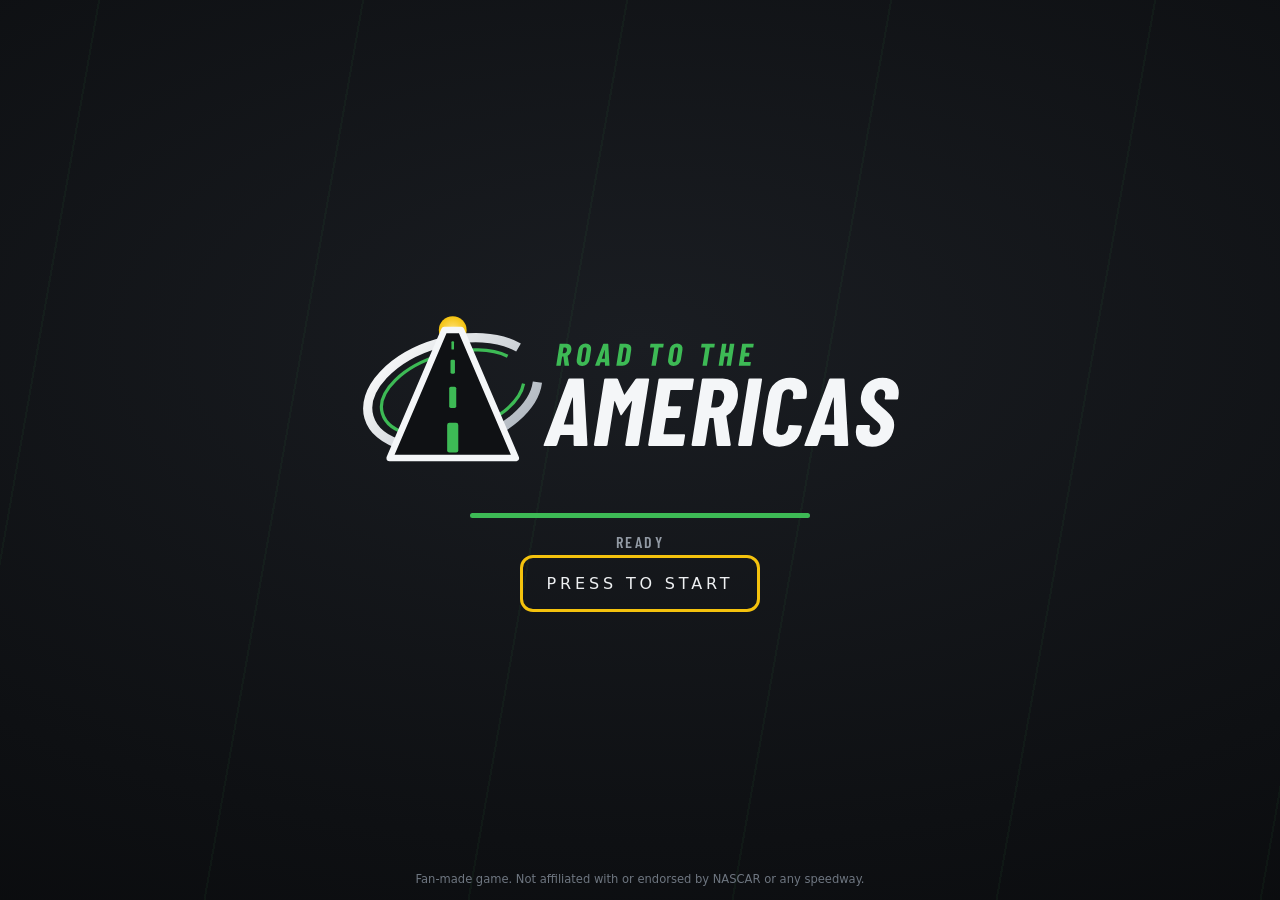
<file: index.html>
<!doctype html>
<html lang="en">
<head>
<meta charset="utf-8">
<meta name="viewport" content="width=device-width, initial-scale=1, viewport-fit=cover, user-scalable=no">
<title>Road to the Americas | Free racing in your browser</title>
<meta name="description" content="Build your own stock car, race your way up the series and earn sponsors. Free in your browser, on phone, tablet and PC.">
<meta name="theme-color" content="#0e1013">
<meta name="mobile-web-app-capable" content="yes">
<meta name="apple-mobile-web-app-capable" content="yes">
<meta name="apple-mobile-web-app-status-bar-style" content="black-translucent">
<link rel="icon" href="favicon.ico" sizes="any">
<link rel="icon" href="icon.svg" type="image/svg+xml">
<link rel="apple-touch-icon" href="apple-touch-icon.png">
<link rel="manifest" href="manifest.webmanifest">
<meta property="og:type" content="website">
<meta property="og:title" content="Road to the Americas">
<meta property="og:description" content="Build your own stock car, race your way up the series and earn sponsors. Free in your browser.">
<meta property="og:image" content="og.png">
<meta name="twitter:card" content="summary_large_image">
<style>
/* Critical CSS: paints the boot screen before any script or stylesheet arrives (no white flash, no engine splash). */
@font-face{font-family:"Barlow Condensed";font-weight:500;src:url(fonts/BarlowCondensed-Medium.ttf) format("truetype");font-display:swap}
@font-face{font-family:"Barlow Condensed";font-weight:600;src:url(fonts/BarlowCondensed-SemiBold.ttf) format("truetype");font-display:swap}
@font-face{font-family:"Barlow Condensed";font-weight:700;src:url(fonts/BarlowCondensed-Bold.ttf) format("truetype");font-display:swap}
:root{--bg:#0e1013;--text:#eef0f2;--muted:#929aa4;--green:#3dba55;--gold:#f4c20d;--display:"Barlow Condensed","Arial Narrow","Helvetica Neue",Arial,sans-serif;--body:system-ui,-apple-system,"Segoe UI",Roboto,"Helvetica Neue",Arial,sans-serif}
*{box-sizing:border-box}
html,body{margin:0;height:100%;background:var(--bg);color:var(--text);font-family:var(--body);overflow:hidden;overscroll-behavior:none;-webkit-tap-highlight-color:transparent;-webkit-text-size-adjust:100%}
#game-root{position:fixed;inset:0;z-index:0;background:var(--bg)}
#game-root canvas{display:block;width:100%;height:100%;touch-action:none}
#ui-root{position:fixed;inset:0;z-index:10}
#boot{position:absolute;inset:0;z-index:60;display:flex;flex-direction:column;align-items:center;justify-content:center;gap:0;background:radial-gradient(120% 90% at 50% 38%,#1a1d22 0%,#0e1013 62%,#08090b 100%);transition:opacity .55s ease,visibility .55s;overflow:hidden}
#boot[hidden]{display:none}
#boot.out{opacity:0;visibility:hidden}
.boot-lines{position:absolute;inset:-20%;background:repeating-linear-gradient(100deg,transparent 0 120px,rgba(61,186,85,.05) 120px 122px,transparent 122px 260px);animation:lines 6s linear infinite;pointer-events:none}
@keyframes lines{to{transform:translateX(-260px)}}
.boot-center{position:relative;display:flex;flex-direction:column;align-items:center;width:min(86vw,560px)}
.boot-logo{width:100%;height:auto;overflow:visible;display:block}
.boot-logo .m-sun{transform-box:fill-box;transform-origin:50% 100%;animation:sunrise .9s .1s cubic-bezier(.2,.8,.2,1) both}
.boot-logo .m-ring{transform-box:fill-box;transform-origin:50% 50%;animation:ringin .9s .2s cubic-bezier(.2,.8,.2,1) both}
.boot-logo .m-road{transform-box:fill-box;transform-origin:50% 100%;animation:roadgrow .75s .35s cubic-bezier(.2,.8,.2,1) both}
.boot-logo .m-dash rect{animation:dashin .25s both}
.boot-logo .m-dash rect:nth-child(1){animation-delay:.95s}.boot-logo .m-dash rect:nth-child(2){animation-delay:.85s}.boot-logo .m-dash rect:nth-child(3){animation-delay:.75s}.boot-logo .m-dash rect:nth-child(4){animation-delay:.65s}
.boot-logo .wm1{animation:slidein .6s .85s cubic-bezier(.2,.8,.2,1) both}
.boot-logo .wm2{animation:slidein .7s .95s cubic-bezier(.2,.8,.2,1) both}
@keyframes sunrise{from{transform:translateY(40px) scale(.3);opacity:0}to{transform:none;opacity:1}}
@keyframes ringin{from{transform:scale(.55);opacity:0}to{transform:none;opacity:1}}
@keyframes roadgrow{from{transform:scaleY(.02);opacity:0}to{transform:none;opacity:1}}
@keyframes dashin{from{opacity:0}to{opacity:1}}
@keyframes slidein{from{transform:translateX(-34px);opacity:0}to{transform:none;opacity:1}}
.boot-bar{position:relative;width:min(70%,340px);height:5px;margin-top:34px;background:#23272d;border-radius:3px;overflow:hidden;animation:fadein .5s 1s both}
.boot-bar i{position:absolute;inset:0;background:var(--green);transform-origin:0 50%;transform:scaleX(0);transition:transform .35s ease}
.boot-label{margin-top:14px;min-height:1.4em;font:600 1rem var(--display);letter-spacing:.16em;text-transform:uppercase;color:var(--muted);animation:fadein .5s 1s both}
.boot-start{margin-top:6px;background:none;border:0;color:var(--text);font:700 clamp(1.5rem,4vw,2rem) var(--display);font-style:italic;letter-spacing:.24em;text-transform:uppercase;padding:14px 22px;cursor:pointer;animation:blink 1.6s ease-in-out infinite}
.boot-start[hidden]{display:none}
.boot.ready .boot-bar,.boot.ready .boot-label{display:none}
.boot.go .boot-logo{animation:bgo .9s ease-in both}.boot.go .boot-start{animation:none;opacity:0}
@keyframes bgo{to{transform:scale(1.08);filter:brightness(1.6)}}
@keyframes blink{0%,100%{opacity:1}50%{opacity:.35}}
@keyframes fadein{from{opacity:0}to{opacity:1}}
.boot-foot{position:absolute;left:0;right:0;bottom:max(14px,env(safe-area-inset-bottom));text-align:center;font-size:.72rem;color:#6e7680;padding:0 16px}
noscript{position:fixed;inset:0;z-index:100;display:flex;align-items:center;justify-content:center;background:var(--bg);color:var(--text);font:1.1rem var(--body);padding:24px;text-align:center}
@media (prefers-reduced-motion:reduce){.boot-lines,.boot-logo,.boot-logo *,.boot-start,.boot-bar,.boot-label{animation:none!important}.boot-bar i,#boot{transition:none}}
</style>
  <script type="module" crossorigin src="./assets/index-C6wR6KoO.js"></script>
  <link rel="stylesheet" crossorigin href="./assets/index-q8xyiSqu.css">
</head>
<body>
<div id="game-root"></div>
<div id="ui-root">
  <div id="boot" role="status" aria-live="polite">
    <div class="boot-lines"></div>
    <div class="boot-center">
      <svg class="boot-logo" xmlns="http://www.w3.org/2000/svg" viewBox="0 0 604 200" width="604" height="200" role="img" aria-label="Road to the Americas"><g class="mk">
  <defs>
    <linearGradient id="lring" x1="0" y1="0" x2="1" y2="1"><stop offset="0" stop-color="#ffffff"/><stop offset="1" stop-color="#aab2bb"/></linearGradient>
    <radialGradient id="lsun" cx="50%" cy="50%" r="50%"><stop offset="0" stop-color="#ffe27a"/><stop offset="1" stop-color="#f4c20d"/></radialGradient>
  </defs>
  <g class="m-sun"><circle cx="100" cy="40" r="15" fill="url(#lsun)"/></g>
  <g class="m-ring"><g transform="rotate(-16 100 108)">
    <ellipse cx="100" cy="108" rx="94" ry="56" fill="none" stroke="url(#lring)" stroke-width="10" stroke-linecap="butt" pathLength="100" stroke-dasharray="90.5 9.5" stroke-dashoffset="-3"/>
    <ellipse cx="100" cy="108" rx="79" ry="43" fill="none" stroke="#3dba55" stroke-width="3.5" pathLength="100" stroke-dasharray="90.5 9.5" stroke-dashoffset="-3"/>
  </g></g>
  <g class="m-road">
    <polygon points="91,40 109,40 168,178 32,178" fill="#0f1114"/>
    <polygon points="91,40 109,40 168,178 32,178" fill="none" stroke="#f4f6f8" stroke-width="7" stroke-linejoin="round"/>
    <g fill="#3dba55" class="m-dash">
      <rect x="98.6" y="52" width="2.8" height="9" rx="1"/>
      <rect x="97.6" y="72" width="4.8" height="15" rx="1.4"/>
      <rect x="96.2" y="101" width="7.6" height="23" rx="1.8"/>
      <rect x="94" y="140" width="12" height="32" rx="2.4"/>
    </g>
  </g></g><g transform="translate(214 54) skewX(-9)" class="wm"><path class="wm1" d="M10.404 24.14 7.7860000000000005 14.756Q7.718000000000001 14.62 7.6160000000000005 14.62H6.460000000000001Q6.29 14.62 6.29 14.79V24.072Q6.29 24.242 6.171 24.361Q6.0520000000000005 24.48 5.882000000000001 24.48H1.9040000000000001Q1.7340000000000002 24.48 1.6150000000000002 24.361Q1.496 24.242 1.496 24.072V1.0879999999999974Q1.496 0.9179999999999993 1.6150000000000002 0.7989999999999995Q1.7340000000000002 0.6799999999999997 1.9040000000000001 0.6799999999999997H8.772Q10.642000000000001 0.6799999999999997 12.104000000000001 1.5809999999999995Q13.566 2.4819999999999993 14.365000000000002 4.113999999999999Q15.164000000000001 5.745999999999999 15.164000000000001 7.853999999999999Q15.164000000000001 9.86 14.399000000000001 11.39Q13.634 12.92 12.274000000000001 13.77Q12.206000000000001 13.804 12.172 13.855Q12.138000000000002 13.905999999999999 12.172 13.974L15.3 24.004L15.334000000000001 24.14Q15.334000000000001 24.48 14.96 24.48H10.88Q10.506 24.48 10.404 24.14ZM6.29 4.963999999999999V10.777999999999999Q6.29 10.947999999999999 6.460000000000001 10.947999999999999H7.99Q9.044 10.947999999999999 9.707 10.114999999999998Q10.370000000000001 9.282 10.370000000000001 7.887999999999998Q10.370000000000001 6.460000000000001 9.707 5.627000000000001Q9.044 4.7940000000000005 7.99 4.7940000000000005H6.460000000000001Q6.29 4.7940000000000005 6.29 4.963999999999999ZM22.610000000000003 18.02V7.140000000000001Q22.610000000000003 4.079999999999998 24.480000000000004 2.243999999999998Q26.350000000000005 0.4079999999999977 29.478000000000005 0.4079999999999977Q32.60600000000001 0.4079999999999977 34.49300000000001 2.243999999999998Q36.38000000000001 4.079999999999998 36.38000000000001 7.140000000000001V18.02Q36.38000000000001 21.08 34.49300000000001 22.915999999999997Q32.60600000000001 24.752 29.478000000000005 24.752Q26.350000000000005 24.752 24.480000000000004 22.915999999999997Q22.610000000000003 21.08 22.610000000000003 18.02ZM31.586000000000006 18.224V6.936Q31.586000000000006 5.847999999999999 31.008000000000006 5.184999999999999Q30.430000000000007 4.5219999999999985 29.478000000000005 4.5219999999999985Q28.526000000000003 4.5219999999999985 27.965000000000003 5.184999999999999Q27.404000000000003 5.847999999999999 27.404000000000003 6.936V18.224Q27.404000000000003 19.312 27.965000000000003 19.975Q28.526000000000003 20.638 29.478000000000005 20.638Q30.430000000000007 20.638 31.008000000000006 19.975Q31.586000000000006 19.312 31.586000000000006 18.224ZM54.02600000000001 24.106 53.482000000000006 20.842Q53.482000000000006 20.672 53.278000000000006 20.672H48.96000000000001Q48.75600000000001 20.672 48.75600000000001 20.842L48.212 24.106Q48.178000000000004 24.48 47.77000000000001 24.48H43.79200000000001Q43.35000000000001 24.48 43.452000000000005 24.038L48.45 1.0539999999999985Q48.51800000000001 0.6799999999999997 48.89200000000001 0.6799999999999997H53.482000000000006Q53.85600000000001 0.6799999999999997 53.92400000000001 1.0539999999999985L58.888000000000005 24.038L58.92200000000001 24.174Q58.92200000000001 24.48 58.54800000000001 24.48H54.468Q54.06000000000001 24.48 54.02600000000001 24.106ZM49.572 16.966H52.632000000000005Q52.80200000000001 16.966 52.76800000000001 16.796L51.17000000000001 7.513999999999999Q51.13600000000001 7.411999999999999 51.06800000000001 7.411999999999999Q51.00000000000001 7.411999999999999 50.96600000000001 7.513999999999999L49.43600000000001 16.796Q49.43600000000001 16.966 49.572 16.966ZM66.3 24.072V1.0879999999999974Q66.3 0.9179999999999993 66.419 0.7989999999999995Q66.538 0.6799999999999997 66.708 0.6799999999999997H72.862Q75.956 0.6799999999999997 77.826 2.4819999999999993Q79.696 4.283999999999999 79.696 7.276V17.884Q79.696 20.876 77.826 22.678Q75.956 24.48 72.862 24.48H66.708Q66.538 24.48 66.419 24.361Q66.3 24.242 66.3 24.072ZM71.26400000000001 20.366 72.794 20.332Q73.712 20.298000000000002 74.28999999999999 19.55Q74.868 18.802 74.902 17.578V7.582000000000001Q74.902 6.289999999999999 74.32400000000001 5.542Q73.74600000000001 4.7940000000000005 72.76 4.7940000000000005H71.26400000000001Q71.09400000000001 4.7940000000000005 71.09400000000001 4.963999999999999V20.195999999999998Q71.09400000000001 20.366 71.26400000000001 20.366ZM113.76400000000001 1.0879999999999974V4.385999999999999Q113.76400000000001 4.555999999999997 113.64500000000001 4.674999999999999Q113.52600000000001 4.7940000000000005 113.35600000000001 4.7940000000000005H109.10600000000001Q108.936 4.7940000000000005 108.936 4.963999999999999V24.072Q108.936 24.242 108.81700000000001 24.361Q108.69800000000001 24.48 108.528 24.48H104.55000000000001Q104.38000000000001 24.48 104.26100000000001 24.361Q104.14200000000001 24.242 104.14200000000001 24.072V4.963999999999999Q104.14200000000001 4.7940000000000005 103.97200000000001 4.7940000000000005H99.89200000000001Q99.72200000000001 4.7940000000000005 99.60300000000001 4.674999999999999Q99.48400000000001 4.555999999999997 99.48400000000001 4.385999999999999V1.0879999999999974Q99.48400000000001 0.9179999999999993 99.60300000000001 0.7989999999999995Q99.72200000000001 0.6799999999999997 99.89200000000001 0.6799999999999997H113.35600000000001Q113.52600000000001 0.6799999999999997 113.64500000000001 0.7989999999999995Q113.76400000000001 0.9179999999999993 113.76400000000001 1.0879999999999974ZM121.17600000000002 18.02V7.140000000000001Q121.17600000000002 4.079999999999998 123.04600000000002 2.243999999999998Q124.91600000000001 0.4079999999999977 128.044 0.4079999999999977Q131.17200000000003 0.4079999999999977 133.05900000000003 2.243999999999998Q134.94600000000003 4.079999999999998 134.94600000000003 7.140000000000001V18.02Q134.94600000000003 21.08 133.05900000000003 22.915999999999997Q131.17200000000003 24.752 128.044 24.752Q124.91600000000001 24.752 123.04600000000002 22.915999999999997Q121.17600000000002 21.08 121.17600000000002 18.02ZM130.15200000000002 18.224V6.936Q130.15200000000002 5.847999999999999 129.574 5.184999999999999Q128.996 4.5219999999999985 128.044 4.5219999999999985Q127.09200000000001 4.5219999999999985 126.531 5.184999999999999Q125.97000000000001 5.847999999999999 125.97000000000001 6.936V18.224Q125.97000000000001 19.312 126.531 19.975Q127.09200000000001 20.638 128.044 20.638Q128.996 20.638 129.574 19.975Q130.15200000000002 19.312 130.15200000000002 18.224ZM168.87800000000001 1.0879999999999974V4.385999999999999Q168.87800000000001 4.555999999999997 168.75900000000001 4.674999999999999Q168.64000000000001 4.7940000000000005 168.47 4.7940000000000005H164.22Q164.05 4.7940000000000005 164.05 4.963999999999999V24.072Q164.05 24.242 163.931 24.361Q163.812 24.48 163.64200000000002 24.48H159.66400000000002Q159.494 24.48 159.375 24.361Q159.256 24.242 159.256 24.072V4.963999999999999Q159.256 4.7940000000000005 159.086 4.7940000000000005H155.006Q154.836 4.7940000000000005 154.717 4.674999999999999Q154.598 4.555999999999997 154.598 4.385999999999999V1.0879999999999974Q154.598 0.9179999999999993 154.717 0.7989999999999995Q154.836 0.6799999999999997 155.006 0.6799999999999997H168.47Q168.64000000000001 0.6799999999999997 168.75900000000001 0.7989999999999995Q168.87800000000001 0.9179999999999993 168.87800000000001 1.0879999999999974ZM185.572 0.6799999999999997H189.55Q189.72000000000003 0.6799999999999997 189.83900000000003 0.7989999999999995Q189.95800000000003 0.9179999999999993 189.95800000000003 1.0879999999999974V24.072Q189.95800000000003 24.242 189.83900000000003 24.361Q189.72000000000003 24.48 189.55 24.48H185.572Q185.40200000000002 24.48 185.28300000000002 24.361Q185.16400000000002 24.242 185.16400000000002 24.072V14.79Q185.16400000000002 14.62 184.99400000000003 14.62H181.59400000000002Q181.424 14.62 181.424 14.79V24.072Q181.424 24.242 181.305 24.361Q181.186 24.48 181.01600000000002 24.48H177.038Q176.86800000000002 24.48 176.74900000000002 24.361Q176.63000000000002 24.242 176.63000000000002 24.072V1.0879999999999974Q176.63000000000002 0.9179999999999993 176.74900000000002 0.7989999999999995Q176.86800000000002 0.6799999999999997 177.038 0.6799999999999997H181.01600000000002Q181.186 0.6799999999999997 181.305 0.7989999999999995Q181.424 0.9179999999999993 181.424 1.0879999999999974V10.335999999999999Q181.424 10.506 181.59400000000002 10.506H184.99400000000003Q185.16400000000002 10.506 185.16400000000002 10.335999999999999V1.0879999999999974Q185.16400000000002 0.9179999999999993 185.28300000000002 0.7989999999999995Q185.40200000000002 0.6799999999999997 185.572 0.6799999999999997ZM210.46 4.7940000000000005H203.354Q203.184 4.7940000000000005 203.184 4.963999999999999V10.335999999999999Q203.184 10.506 203.354 10.506H207.434Q207.604 10.506 207.723 10.625Q207.842 10.744 207.842 10.914V14.212Q207.842 14.382 207.723 14.501Q207.604 14.62 207.434 14.62H203.354Q203.184 14.62 203.184 14.79V20.195999999999998Q203.184 20.366 203.354 20.366H210.46Q210.63 20.366 210.749 20.485Q210.868 20.604 210.868 20.774V24.072Q210.868 24.242 210.749 24.361Q210.63 24.48 210.46 24.48H198.798Q198.62800000000001 24.48 198.50900000000001 24.361Q198.39000000000001 24.242 198.39000000000001 24.072V1.0879999999999974Q198.39000000000001 0.9179999999999993 198.50900000000001 0.7989999999999995Q198.62800000000001 0.6799999999999997 198.798 0.6799999999999997H210.46Q210.63 0.6799999999999997 210.749 0.7989999999999995Q210.868 0.9179999999999993 210.868 1.0879999999999974V4.385999999999999Q210.868 4.555999999999997 210.749 4.674999999999999Q210.63 4.7940000000000005 210.46 4.7940000000000005Z" fill="#3dba55"/><g transform="translate(0 36.04)"><path class="wm2" d="M33.8 73.73599999999999 32.135999999999996 63.751999999999995Q32.135999999999996 63.232 31.511999999999997 63.232H18.304Q17.68 63.232 17.68 63.751999999999995L16.016 73.73599999999999Q15.911999999999999 74.88 14.664 74.88H2.496Q1.144 74.88 1.456 73.52799999999999L16.744 3.2240000000000038Q16.951999999999998 2.0799999999999983 18.096 2.0799999999999983H32.135999999999996Q33.28 2.0799999999999983 33.488 3.2240000000000038L48.672 73.52799999999999L48.775999999999996 73.94399999999999Q48.775999999999996 74.88 47.632 74.88H35.152Q33.903999999999996 74.88 33.8 73.73599999999999ZM20.176 51.896H29.535999999999998Q30.055999999999997 51.896 29.951999999999998 51.376L25.064 22.983999999999995Q24.959999999999997 22.671999999999997 24.752 22.671999999999997Q24.544 22.671999999999997 24.439999999999998 22.983999999999995L19.759999999999998 51.376Q19.759999999999998 51.896 20.176 51.896ZM90.792 2.0799999999999983H102.856Q103.376 2.0799999999999983 103.74 2.4439999999999955Q104.10399999999998 2.8079999999999927 104.10399999999998 3.328000000000003V73.63199999999999Q104.10399999999998 74.152 103.74 74.51599999999999Q103.376 74.88 102.856 74.88H90.68799999999999Q90.168 74.88 89.804 74.51599999999999Q89.44 74.152 89.44 73.63199999999999V26.936Q89.44 26.519999999999996 89.232 26.519999999999996Q89.024 26.519999999999996 88.816 26.832L80.704 41.184Q80.184 42.016 79.872 42.016Q79.56 42.016 79.03999999999999 41.184L70.928 26.832Q70.72 26.519999999999996 70.512 26.519999999999996Q70.304 26.519999999999996 70.304 26.936V73.63199999999999Q70.304 74.152 69.94 74.51599999999999Q69.576 74.88 69.056 74.88H56.888Q56.367999999999995 74.88 56.004 74.51599999999999Q55.64 74.152 55.64 73.63199999999999V3.328000000000003Q55.64 2.8079999999999927 56.004 2.4439999999999955Q56.367999999999995 2.0799999999999983 56.888 2.0799999999999983H68.848Q69.888 2.0799999999999983 70.408 2.911999999999992L79.664 19.448Q79.976 19.863999999999997 80.288 19.448L89.232 2.911999999999992Q89.648 2.0799999999999983 90.792 2.0799999999999983ZM151.11199999999997 14.664000000000001H129.37599999999998Q128.856 14.664000000000001 128.856 15.183999999999997V31.616Q128.856 32.135999999999996 129.37599999999998 32.135999999999996H141.856Q142.37599999999998 32.135999999999996 142.73999999999998 32.5Q143.10399999999998 32.864 143.10399999999998 33.384V43.471999999999994Q143.10399999999998 43.992 142.73999999999998 44.355999999999995Q142.37599999999998 44.72 141.856 44.72H129.37599999999998Q128.856 44.72 128.856 45.239999999999995V61.775999999999996Q128.856 62.29599999999999 129.37599999999998 62.29599999999999H151.11199999999997Q151.63199999999998 62.29599999999999 151.99599999999998 62.66Q152.35999999999999 63.023999999999994 152.35999999999999 63.544V73.63199999999999Q152.35999999999999 74.152 151.99599999999998 74.51599999999999Q151.63199999999998 74.88 151.11199999999997 74.88H115.43999999999998Q114.91999999999999 74.88 114.55599999999998 74.51599999999999Q114.19199999999998 74.152 114.19199999999998 73.63199999999999V3.328000000000003Q114.19199999999998 2.8079999999999927 114.55599999999998 2.4439999999999955Q114.91999999999999 2.0799999999999983 115.43999999999998 2.0799999999999983H151.11199999999997Q151.63199999999998 2.0799999999999983 151.99599999999998 2.4439999999999955Q152.35999999999999 2.8079999999999927 152.35999999999999 3.328000000000003V13.415999999999997Q152.35999999999999 13.936 151.99599999999998 14.3Q151.63199999999998 14.664000000000001 151.11199999999997 14.664000000000001ZM188.24 73.83999999999999 180.232 45.135999999999996Q180.024 44.72 179.712 44.72H176.176Q175.656 44.72 175.656 45.239999999999995V73.63199999999999Q175.656 74.152 175.292 74.51599999999999Q174.928 74.88 174.408 74.88H162.24Q161.72 74.88 161.356 74.51599999999999Q160.992 74.152 160.992 73.63199999999999V3.328000000000003Q160.992 2.8079999999999927 161.356 2.4439999999999955Q161.72 2.0799999999999983 162.24 2.0799999999999983H183.248Q188.968 2.0799999999999983 193.44 4.8359999999999985Q197.91199999999998 7.591999999999999 200.356 12.584Q202.8 17.576 202.8 24.024Q202.8 30.159999999999997 200.46 34.839999999999996Q198.12 39.519999999999996 193.95999999999998 42.12Q193.752 42.224 193.648 42.379999999999995Q193.54399999999998 42.535999999999994 193.648 42.744L203.216 73.42399999999999L203.32 73.83999999999999Q203.32 74.88 202.176 74.88H189.696Q188.552 74.88 188.24 73.83999999999999ZM175.656 15.183999999999997V32.967999999999996Q175.656 33.488 176.176 33.488H180.856Q184.07999999999998 33.488 186.108 30.939999999999998Q188.136 28.391999999999996 188.136 24.128Q188.136 19.759999999999998 186.108 17.212Q184.07999999999998 14.664000000000001 180.856 14.664000000000001H176.176Q175.656 14.664000000000001 175.656 15.183999999999997ZM211.224 73.63199999999999V3.328000000000003Q211.224 2.8079999999999927 211.588 2.4439999999999955Q211.952 2.0799999999999983 212.472 2.0799999999999983H224.64Q225.16 2.0799999999999983 225.524 2.4439999999999955Q225.888 2.8079999999999927 225.888 3.328000000000003V73.63199999999999Q225.888 74.152 225.524 74.51599999999999Q225.16 74.88 224.64 74.88H212.472Q211.952 74.88 211.588 74.51599999999999Q211.224 74.152 211.224 73.63199999999999ZM235.352 55.224V21.528Q235.352 12.271999999999998 241.01999999999998 6.760000000000002Q246.688 1.2480000000000047 256.048 1.2480000000000047Q265.512 1.2480000000000047 271.18 6.760000000000002Q276.848 12.271999999999998 276.848 21.528V22.671999999999997Q276.848 23.192 276.48400000000004 23.555999999999997Q276.12 23.919999999999995 275.6 23.919999999999995L263.432 24.439999999999998Q262.184 24.439999999999998 262.184 23.296V20.592Q262.184 17.576 260.52 15.704Q258.856 13.832 256.048 13.832Q253.344 13.832 251.68 15.704Q250.016 17.576 250.016 20.592V56.471999999999994Q250.016 59.488 251.68 61.308Q253.344 63.128 256.048 63.128Q258.856 63.128 260.52 61.308Q262.184 59.488 262.184 56.471999999999994V53.664Q262.184 53.14399999999999 262.548 52.779999999999994Q262.912 52.416 263.432 52.416L275.6 52.93599999999999Q276.12 52.93599999999999 276.48400000000004 53.3Q276.848 53.664 276.848 54.184V55.224Q276.848 64.584 271.12800000000004 70.148Q265.408 75.71199999999999 256.048 75.71199999999999Q246.688 75.71199999999999 241.01999999999998 70.148Q235.352 64.584 235.352 55.224ZM315.12 73.73599999999999 313.456 63.751999999999995Q313.456 63.232 312.832 63.232H299.62399999999997Q299.0 63.232 299.0 63.751999999999995L297.336 73.73599999999999Q297.23199999999997 74.88 295.984 74.88H283.816Q282.464 74.88 282.776 73.52799999999999L298.06399999999996 3.2240000000000038Q298.272 2.0799999999999983 299.416 2.0799999999999983H313.456Q314.6 2.0799999999999983 314.808 3.2240000000000038L329.99199999999996 73.52799999999999L330.096 73.94399999999999Q330.096 74.88 328.952 74.88H316.472Q315.224 74.88 315.12 73.73599999999999ZM301.496 51.896H310.856Q311.376 51.896 311.272 51.376L306.384 22.983999999999995Q306.28 22.671999999999997 306.072 22.671999999999997Q305.864 22.671999999999997 305.76 22.983999999999995L301.08 51.376Q301.08 51.896 301.496 51.896ZM335.816 56.67999999999999V53.664Q335.816 53.14399999999999 336.17999999999995 52.779999999999994Q336.544 52.416 337.06399999999996 52.416H349.02399999999994Q349.544 52.416 349.908 52.779999999999994Q350.272 53.14399999999999 350.272 53.664V55.952Q350.272 59.175999999999995 351.936 61.152Q353.59999999999997 63.128 356.09599999999995 63.128Q358.592 63.128 360.256 61.256Q361.91999999999996 59.384 361.91999999999996 56.367999999999995Q361.91999999999996 53.248 359.84 51.012Q357.76 48.775999999999996 351.72799999999995 44.408Q346.52799999999996 40.663999999999994 343.304 37.751999999999995Q340.08 34.839999999999996 337.792 30.575999999999997Q335.50399999999996 26.311999999999998 335.50399999999996 20.695999999999998Q335.50399999999996 11.856000000000002 341.01599999999996 6.552000000000003Q346.52799999999996 1.2480000000000047 355.57599999999996 1.2480000000000047Q364.72799999999995 1.2480000000000047 370.292 6.760000000000002Q375.856 12.271999999999998 375.856 21.216V23.711999999999996Q375.856 24.232 375.49199999999996 24.596Q375.128 24.96 374.60799999999995 24.96H362.64799999999997Q362.128 24.96 361.764 24.596Q361.4 24.232 361.4 23.711999999999996V20.903999999999996Q361.4 17.68 359.788 15.756Q358.176 13.832 355.57599999999996 13.832Q353.08 13.832 351.52 15.652000000000001Q349.96 17.472 349.96 20.695999999999998Q349.96 23.815999999999995 351.936 26.207999999999995Q353.912 28.599999999999994 359.736 32.864Q366.18399999999997 37.647999999999996 369.46 40.611999999999995Q372.736 43.57599999999999 374.556 47.163999999999994Q376.376 50.751999999999995 376.376 55.744Q376.376 64.896 370.76 70.304Q365.14399999999995 75.71199999999999 355.99199999999996 75.71199999999999Q349.96 75.71199999999999 345.384 73.32Q340.808 70.928 338.312 66.612Q335.816 62.29599999999999 335.816 56.67999999999999Z" fill="#f4f6f8"/></g></g></svg>

      <div class="boot-bar" role="progressbar" aria-label="Loading" aria-valuemin="0" aria-valuemax="100" aria-valuenow="0"><i id="boot-fill"></i></div>
      <div class="boot-label" id="boot-label">Warming up the engines</div>
      <button class="boot-start" id="boot-start" type="button" hidden>Press to start</button>
    </div>
    <p class="boot-foot">Fan-made game. Not affiliated with or endorsed by NASCAR or any speedway.</p>
  </div>
</div>
<noscript>Road to the Americas needs JavaScript. Please turn it on and reload.</noscript>
</body>
</html>
</file>
<file: assets/index-q8xyiSqu.css>
:root{--bg: #15171b;--side: #111316;--card: rgba(27, 30, 35, .88);--card-2: #20242a;--cell: #262a31;--line: #2a2e35;--text: #eef0f2;--muted: #929aa4;--green: #3dba55;--green-d: #2f9a45;--red: #e5332d;--gold: #f4c20d;--blue: #3b7dff;--display: "Barlow Condensed", "Arial Narrow", "Helvetica Neue", Arial, sans-serif;--body: system-ui, -apple-system, "Segoe UI", Roboto, "Helvetica Neue", Arial, sans-serif;--side-w: 236px;--pad: clamp(16px, 2.6vw, 40px);--r: 14px;--safe-b: env(safe-area-inset-bottom, 0px);--safe-t: env(safe-area-inset-top, 0px);--safe-l: env(safe-area-inset-left, 0px);--safe-r: env(safe-area-inset-right, 0px)}#game-root{transition:transform .45s cubic-bezier(.2,.8,.2,1)}.ui-root{font-family:var(--body);color:var(--text);font-variant-numeric:tabular-nums;-webkit-user-select:none;user-select:none}.ui-root *,.ui-root *:before,.ui-root *:after{box-sizing:border-box}.ui-root button{font:inherit;color:inherit}:where(.ui-root) :is(h1,h2,h3,p,ul,ol){margin:0;padding:0}.ui-root ul,.ui-root ol{list-style:none}.ui-root :focus{outline:none}.ui-root :focus-visible{outline:3px solid var(--gold);outline-offset:2px;border-radius:8px}.ui-root [hidden]{display:none!important}.muted{color:var(--muted)}.good{color:var(--green)}.pad{padding:6px 2px}.ico{display:inline-flex;width:22px;height:22px;flex:none}.ico svg{width:100%;height:100%;fill:none;stroke:currentColor;stroke-width:1.8;stroke-linecap:round;stroke-linejoin:round}.ico-s{width:14px;height:14px}.big{font-family:var(--display);font-weight:700;font-style:italic;text-transform:uppercase;line-height:.92;letter-spacing:.005em;font-size:clamp(2.6rem,6.4vw,5rem);text-shadow:0 2px 24px rgba(0,0,0,.5)}.big span{color:var(--green)}.big.sm{font-size:clamp(1.9rem,3.2vw,2.6rem);text-shadow:none}.lead{color:#c4c9cf;font-size:clamp(1rem,1.3vw,1.15rem);line-height:1.5;max-width:54ch;margin-top:18px;text-shadow:0 1px 12px rgba(0,0,0,.6)}.page-h{margin-bottom:20px}.btn{display:inline-flex;align-items:center;justify-content:center;gap:10px;min-height:48px;padding:0 24px;border-radius:10px;border:1px solid #343941;background:#262a31;cursor:pointer;font-family:var(--display);font-weight:700;font-style:italic;text-transform:uppercase;letter-spacing:.05em;font-size:1.12rem;transition:transform .12s,background .15s,box-shadow .15s,border-color .15s;touch-action:manipulation}.btn:hover{background:#303540;border-color:#4a515c}.btn:active{transform:scale(.96)}.btn-primary{background:var(--green);border-color:var(--green);color:#07140a}.btn-primary:hover{background:#4fcf68;border-color:#4fcf68;box-shadow:0 0 0 4px #3dba5538,0 8px 28px #3dba5547}.btn-danger{background:#3a1b1a;border-color:#6d2724;color:#ff8a84}.btn-danger:hover{background:var(--red);border-color:var(--red);color:#fff}.btn:disabled,.btn[aria-disabled=true]{opacity:.42;cursor:not-allowed;pointer-events:auto}.btn:disabled:hover{transform:none;background:#262a31;box-shadow:none}.actions{display:flex;flex-wrap:wrap;gap:12px;margin-top:22px}.shell{position:absolute;inset:0;display:grid;grid-template-columns:var(--side-w) minmax(0,1fr);pointer-events:none}.shell:before{content:"";position:absolute;inset:0;pointer-events:none;background:linear-gradient(90deg,rgba(8,9,11,.94) 0,rgba(8,9,11,.8) 46%,rgba(8,9,11,.15) 78%,transparent 100%)}.shell.garage-mode:before{background:linear-gradient(90deg,#08090beb 0,#08090b00 22%)}.side{position:relative;pointer-events:auto;display:flex;flex-direction:column;padding:20px 12px 14px;background:#111316f7;border-right:1px solid var(--line);overflow:auto}.side-logo{padding:2px 8px 16px;border-bottom:1px solid var(--line)}.side-logo-svg{width:100%;max-width:190px;height:auto;display:block}.nav{display:flex;flex-direction:column;gap:3px;margin-top:16px}.nav-item{position:relative;display:flex;align-items:center;gap:12px;min-height:46px;padding:8px 12px 8px 16px;border:0;background:none;border-radius:9px;color:#c4c9cf;font-weight:600;font-size:.98rem;cursor:pointer;text-align:left;transition:background .15s,color .15s;touch-action:manipulation}.nav-item:hover{background:#ffffff0f;color:var(--text)}.nav-item[aria-current=page]{background:var(--cell);color:var(--text)}.nav-item[aria-current=page]:before{content:"";position:absolute;left:0;top:8px;bottom:8px;width:3px;border-radius:2px;background:var(--green)}.nav-item[aria-current=page] .ico{color:var(--green)}.nav-item:disabled{opacity:.5;cursor:not-allowed}.nav-item:disabled:hover{background:none}.nav-soon{margin-left:auto;font-size:.62rem;font-weight:700;letter-spacing:.1em;text-transform:uppercase;color:var(--gold);border:1px solid rgba(244,194,13,.4);border-radius:4px;padding:1px 5px}.side-foot{margin-top:auto;padding:18px 8px 0;font-size:.72rem;line-height:1.45;color:#6e7680}.main{position:relative;pointer-events:none;overflow:auto;padding:var(--pad);scrollbar-width:thin;scrollbar-color:#3a3f47 transparent}.page{max-width:960px;pointer-events:none}.page>*{pointer-events:auto}.page>.page-h,.page>.hero,.page>.stats-wrap{pointer-events:none}.enter>*{animation:rise .45s cubic-bezier(.2,.8,.2,1) both}.enter>*:nth-child(2){animation-delay:.05s}.enter>*:nth-child(3){animation-delay:.1s}.enter>*:nth-child(4){animation-delay:.15s}@keyframes rise{0%{opacity:0;transform:translateY(14px)}to{opacity:1;transform:none}}.hero{margin-bottom:22px}.stats{display:grid;grid-template-columns:repeat(4,minmax(0,1fr));gap:10px;margin-bottom:18px;max-width:760px}.stat{background:var(--card);border:1px solid rgba(255,255,255,.07);border-radius:12px;padding:12px 14px;backdrop-filter:blur(12px)}.stat-v{font-family:var(--display);font-weight:700;font-size:1.75rem;line-height:1}.stat-l{margin-top:4px;font-size:.74rem;color:var(--muted)}.tiles{display:grid;grid-template-columns:repeat(2,minmax(0,1fr));gap:12px;max-width:760px}.tile{position:relative;display:flex;align-items:center;gap:16px;min-height:92px;padding:16px 18px;text-align:left;cursor:pointer;border:1px solid rgba(255,255,255,.08);border-radius:var(--r);background:var(--card);backdrop-filter:blur(12px);transition:transform .16s,border-color .16s,background .16s,box-shadow .16s;touch-action:manipulation}.tile:hover{transform:translate(4px);border-color:#3dba5599;background:#22262cf0}.tile:active{transform:scale(.985)}.tile-big{grid-column:1 / -1;min-height:116px;background:linear-gradient(100deg,#2f9a45f5,#3dba55e6);border-color:#ffffff2e;color:#07140a}.tile-big:hover{background:linear-gradient(100deg,#36ad4f,#54d36d);box-shadow:0 12px 40px #3dba554d;border-color:#fff6}.tile-ic{display:grid;place-items:center;width:46px;height:46px;border-radius:12px;background:#ffffff12;flex:none}.tile-big .tile-ic{background:#00000029;width:54px;height:54px}.tile-ic .ico{width:26px;height:26px}.tile-b{display:flex;flex-direction:column;min-width:0;gap:4px}.tile-t{font-family:var(--display);font-weight:700;font-style:italic;text-transform:uppercase;font-size:1.7rem;line-height:1;letter-spacing:.01em}.tile-big .tile-t{font-size:2.2rem}.tile-x{font-size:.88rem;color:#aeb5bd;line-height:1.3}.tile-big .tile-x{color:#07140ac7}.tile-go{margin-left:auto;opacity:.6}.tile-go .ico{width:26px;height:26px}.tile:disabled{opacity:.55;cursor:not-allowed}.tile:disabled:hover{transform:none;border-color:#ffffff14;background:var(--card)}.tile .chip{position:absolute;top:10px;right:12px}.card{background:var(--card);border:1px solid rgba(255,255,255,.07);border-radius:var(--r);padding:18px;margin-bottom:14px;backdrop-filter:blur(14px) saturate(1.1)}.card-t{font-family:var(--display);font-weight:700;font-style:italic;text-transform:uppercase;font-size:1.35rem;letter-spacing:.02em;margin-bottom:12px}.chip{display:inline-flex;align-items:center;gap:4px;padding:3px 9px;border-radius:999px;font-size:.74rem;font-weight:700;background:#2c3138;color:#c4c9cf;white-space:nowrap}.chip.good{background:#3dba552e;color:#6fe088}.chip.gold{background:#f4c20d2e;color:var(--gold)}.chip.warn{background:#e5332d29;color:#ff8a84}.orow{display:grid;grid-template-columns:minmax(150px,1fr) minmax(0,2fr);gap:14px;align-items:center;padding:14px 0;border-top:1px solid var(--line)}.card-t+.orow{border-top:0;padding-top:4px}.opts>.orow:first-child{border-top:0;padding-top:4px}.orow-n{font-weight:700;font-size:1.02rem}.orow-s{font-size:.82rem;color:var(--muted);margin-top:2px}.orow-c{display:flex;flex-wrap:wrap;gap:8px;justify-content:flex-end;min-width:0}.fixed{display:flex;gap:8px;flex-wrap:wrap}.seg{display:flex;flex-wrap:wrap;gap:8px;justify-content:flex-end}.seg-opt{display:inline-flex;flex-direction:column;align-items:center;justify-content:center;position:relative;min-height:46px;min-width:58px;padding:6px 16px;border-radius:10px;border:1px solid #343941;background:#20242a;color:#c4c9cf;font-weight:600;font-size:1rem;cursor:pointer;transition:background .15s,border-color .15s,transform .1s;touch-action:manipulation}.seg-opt:hover{border-color:#5a626d;background:#2a2f37}.seg-opt:active{transform:scale(.96)}.seg-opt.on{background:var(--green);border-color:var(--green);color:#07140a}.seg-opt.locked{border-style:dashed;color:#929aa4;flex-direction:row;gap:6px}.seg-d{font-size:.56rem;font-weight:700;letter-spacing:.14em;opacity:.75;margin-top:1px}.seg-s{font-size:.7rem;opacity:.8}.tg{position:relative;width:56px;height:32px;margin:6px 0;border-radius:999px;border:1px solid #3a3f47;background:#262a31;cursor:pointer;transition:background .2s}.tg:after{content:"";position:absolute;inset:-7px -6px}.tg i{position:absolute;top:3px;left:3px;width:24px;height:24px;border-radius:50%;background:#c4c9cf;transition:transform .2s cubic-bezier(.3,1.4,.5,1)}.tg.on{background:var(--green);border-color:var(--green)}.tg.on i{transform:translate(24px);background:#07140a}.slider{display:flex;align-items:center;gap:12px;width:min(320px,100%)}.sl{-webkit-appearance:none;appearance:none;flex:1;height:44px;background:transparent;cursor:pointer;--p: 50%}.sl::-webkit-slider-runnable-track{height:6px;border-radius:3px;background:linear-gradient(90deg,var(--green) var(--p),#323740 var(--p))}.sl::-moz-range-track{height:6px;border-radius:3px;background:#323740}.sl::-moz-range-progress{height:6px;border-radius:3px;background:var(--green)}.sl::-webkit-slider-thumb{-webkit-appearance:none;width:22px;height:22px;border-radius:50%;background:#fff;margin-top:-8px;border:3px solid var(--green);box-shadow:0 2px 8px #00000080}.sl::-moz-range-thumb{width:18px;height:18px;border-radius:50%;background:#fff;border:3px solid var(--green)}.sl-out{width:3.2em;text-align:right;font-weight:700;color:#c4c9cf}.pbar{height:8px;border-radius:4px;background:#2c3138;overflow:hidden}.pbar i{display:block;height:100%;background:var(--green);border-radius:4px;transition:width .5s cubic-bezier(.2,.8,.2,1)}.pbar.gold i{background:var(--gold)}.note{display:flex;gap:10px;align-items:center;padding:12px 14px;border-radius:10px;background:#23272d;color:#c4c9cf;font-size:.92rem;margin-top:12px}.note.good{background:#3dba5524;color:#8be79f}.note.gold{background:#f4c20d21;color:var(--gold)}.cols{display:grid;grid-template-columns:minmax(0,3fr) minmax(0,2fr);gap:14px;align-items:start}.cols>*{min-width:0}.series{display:grid;grid-template-columns:repeat(2,minmax(0,1fr));gap:12px}.ser{display:flex;flex-direction:column;gap:10px;padding:16px;border-radius:12px;background:#1f2328;border:1px solid var(--line)}.ser.cur{border-color:#3dba55b3;background:linear-gradient(180deg,#3dba5514,#1f2328 60%)}.ser.locked{opacity:.72}.ser-h{display:flex;justify-content:space-between;align-items:center;gap:8px}.ser-n{font-family:var(--display);font-weight:700;font-style:italic;text-transform:uppercase;font-size:1.55rem;line-height:1}.ser-m{font-size:.86rem;color:var(--muted)}.ser-p{display:flex;flex-direction:column;gap:6px;font-size:.82rem;color:var(--muted)}.ser-l{display:flex;align-items:center;gap:8px;font-size:.86rem;color:var(--muted)}.ser .btn{align-self:flex-start;min-height:44px}.tbl{width:100%;border-collapse:collapse;font-size:.92rem}.tbl th{text-align:left;color:var(--muted);font-weight:600;font-size:.76rem;padding:4px 6px 8px}.tbl td{padding:9px 6px;border-top:1px solid var(--line)}.tbl td.good{font-weight:800}.tbl tr.skip td{border-top:2px dashed #3a3f47}.tbl.tight td{padding:6px}.tbl .r{text-align:right;color:var(--muted)}.tbl tr.me td{color:var(--green);font-weight:800}.sp-logo{display:block;border-radius:6px;height:auto}.sp-logo.sm{width:84px}.sp-logo.xs{width:64px}.offers{display:flex;flex-direction:column;gap:12px}.offer{display:grid;grid-template-columns:auto minmax(0,1fr);gap:6px 16px;padding:14px;border-radius:12px;background:#1f2328;border:1px solid var(--line);align-items:center}.offer .sp-logo{width:132px;grid-row:span 2}.offer-n{font-weight:800;font-size:1.05rem}.offer-s,.offer-f{font-size:.82rem;color:var(--muted)}.offer-t{min-width:0}.offer-b{grid-column:2;display:flex;flex-wrap:wrap;gap:8px}.offer-b .btn{min-height:44px;padding:0 18px;font-size:1rem}.contracts{display:flex;flex-direction:column;gap:10px}.contract{display:flex;align-items:center;gap:12px;padding:8px 0;border-top:1px solid var(--line)}.contract:first-child{border-top:0}.contract-t{flex:1;min-width:0}.goal{margin-top:14px;padding:14px;border-radius:12px;background:#1b1e23;border:1px dashed #3a3f47}.goal-h{display:flex;align-items:center;gap:10px;font-weight:700;margin-bottom:8px}.goal-l{display:flex;flex-direction:column;gap:4px;margin-bottom:10px;font-size:.9rem;color:#c4c9cf}.goal-l li:before{content:"•";color:var(--gold);margin-right:8px}.goal-n{font-size:.76rem;color:var(--muted);margin-top:8px}.shell.garage-mode .main{padding:0;overflow:hidden}.page-garage{position:absolute;inset:0;max-width:none;display:grid;grid-template-columns:minmax(0,1fr) min(440px,42vw);pointer-events:none}.page-garage>*{pointer-events:auto}.garage-stage{position:relative;cursor:grab;touch-action:none}.garage-stage:active{cursor:grabbing}.stage-hint{position:absolute;left:50%;bottom:22px;transform:translate(-50%);display:flex;align-items:center;gap:8px;padding:8px 14px;border-radius:999px;background:#0e1013b3;color:#aeb5bd;font-size:.82rem;pointer-events:none}.garage-panel{display:flex;flex-direction:column;min-height:0;background:#111316eb;backdrop-filter:blur(16px);border-left:1px solid var(--line)}.g-head{display:flex;align-items:center;justify-content:space-between;padding:18px 20px 6px}.g-credits{display:inline-flex;align-items:center;gap:8px;padding:6px 12px;border-radius:999px;background:#262a31;color:var(--gold)}.g-credits b{color:var(--text);font-family:var(--display);font-size:1.2rem}.tabs{display:flex;gap:4px;padding:8px 20px 0;border-bottom:1px solid var(--line)}.tab-b{position:relative;flex:1;min-height:46px;background:none;border:0;border-bottom:3px solid transparent;color:var(--muted);font-family:var(--display);font-weight:700;font-style:italic;text-transform:uppercase;font-size:1.2rem;letter-spacing:.03em;cursor:pointer}.tab-b:hover{color:var(--text)}.tab-b.on{color:var(--text);border-bottom-color:var(--green)}.dot{display:inline-block;margin-left:8px;vertical-align:middle;width:9px;height:9px;border-radius:50%;background:var(--gold);box-shadow:0 0 0 3px #f4c20d40}.g-body{flex:1;min-height:0;overflow:auto;padding:14px 20px;scrollbar-width:thin;scrollbar-color:#3a3f47 transparent}.g-foot{padding:12px 20px calc(14px + var(--safe-b));border-top:1px solid var(--line);display:flex}.g-foot .btn{flex:1}.g-sec{margin-bottom:18px}.g-t{font-size:.78rem;font-weight:700;color:var(--muted);letter-spacing:.06em;margin-bottom:8px;text-transform:uppercase}.g-sec .seg{justify-content:flex-start}.g-sec .seg-opt{min-width:0;padding:6px 13px;min-height:44px}.swatches{display:flex;flex-wrap:wrap;gap:8px}.sw{position:relative;width:44px;height:44px;border-radius:50%;border:2px solid rgba(255,255,255,.18);background:var(--c);cursor:pointer;transition:transform .12s,border-color .12s;padding:0;touch-action:manipulation}.sw:hover{transform:scale(1.1)}.sw.on{border-color:#fff;box-shadow:0 0 0 3px var(--green)}.sw-plus{display:grid;place-items:center;background:#262a31;color:#c4c9cf;font-weight:800;overflow:hidden}.sw-plus:focus-within{outline:3px solid var(--gold);outline-offset:2px}.sw-custom:focus-visible{outline:none}.sw-custom{position:absolute;inset:-6px;width:60px;height:60px;opacity:0;cursor:pointer}.num-wrap{display:flex;align-items:center;gap:14px}.num-in{width:120px;height:64px;text-align:center;border-radius:12px;border:2px solid #3a3f47;background:#1b1e23;color:var(--text);font-family:var(--display);font-weight:700;font-style:italic;font-size:2.8rem;-webkit-user-select:text;user-select:text}.num-in:focus{border-color:var(--green)}.quick-nums{display:flex;gap:8px;flex-wrap:wrap;margin-top:10px}.qn{min-width:52px;min-height:44px;border-radius:10px;border:1px solid #343941;background:#20242a;font-family:var(--display);font-weight:700;font-style:italic;font-size:1.3rem;cursor:pointer}.qn:hover{background:#2a2f37}.slot{padding:12px 0;border-top:1px solid var(--line)}.slot:first-child{border-top:0}.slot-h{display:flex;align-items:center;justify-content:space-between;gap:10px;margin-bottom:8px}.slot-n{font-weight:700}.slot-o{display:flex;flex-wrap:wrap;gap:8px;align-items:center}.slot-pick{min-height:44px;padding:4px;border-radius:10px;border:2px solid transparent;background:#1b1e23;cursor:pointer;transition:border-color .12s,transform .1s}.slot-pick:hover{border-color:#4a515c}.slot-pick.on{border-color:var(--green)}.slot-pick:active{transform:scale(.95)}.slot-clear{min-height:44px;padding:0 12px;border-radius:10px;border:1px solid #343941;background:none;color:var(--muted);cursor:pointer;font-weight:600}.slot-clear:hover{color:var(--text)}.garage-panel .card{background:#1b1e23;backdrop-filter:none;margin-top:8px}.overlay{position:absolute;inset:0;z-index:30;display:grid;place-items:center;background:#08090b9e;backdrop-filter:blur(6px);padding:20px;pointer-events:auto;overflow:auto;animation:ovin .25s ease both}@keyframes ovin{0%{opacity:0}}.ov{width:min(560px,100%);max-height:100%;overflow:auto}.ov-settings,.ov-results{width:min(760px,100%)}.pause{padding:26px}.pause .lead{margin:16px 0 0}.pause-a{display:flex;flex-direction:column;gap:10px;margin-top:22px}.pause-a .btn{width:100%;justify-content:flex-start}.ov-settings .page{max-width:none}.ov-settings .page>*{pointer-events:auto}.results .res-card{padding:22px}.res-top{display:flex;align-items:flex-end;gap:22px;flex-wrap:wrap;margin-bottom:14px}.res-pos{display:flex;align-items:baseline;gap:12px;flex-wrap:wrap}.res-k{font-family:var(--display);font-weight:700;font-style:italic;text-transform:uppercase;font-size:1.5rem;color:var(--green);width:100%}.res-pos b{font-family:var(--display);font-weight:700;font-style:italic;font-size:clamp(4rem,12vw,6.4rem);line-height:.85}.res-of{font-size:1.3rem;color:var(--muted)}.res-sub{color:#c4c9cf;padding-bottom:8px}.earn{margin-top:14px;border-top:1px solid var(--line)}.earn-r{display:flex;justify-content:space-between;align-items:center;padding:10px 0;border-bottom:1px solid var(--line)}.earn-sp{display:flex;align-items:center;gap:10px}.earn-r.tot{font-weight:800;border-bottom:0}.overlay.modal-only{background:none;backdrop-filter:none;animation:none;padding:0;overflow:hidden}.modal{position:absolute;inset:0;z-index:40;display:grid;place-items:center;padding:20px;background:#08090ba8;animation:ovin .18s ease both}.modal-card{width:min(440px,100%);padding:24px;border-radius:var(--r);background:#1b1e23;border:1px solid #343941;box-shadow:0 24px 80px #0009;animation:pop .22s cubic-bezier(.2,1.2,.3,1) both}@keyframes pop{0%{transform:scale(.94);opacity:0}}.modal-t{font-family:var(--display);font-weight:700;font-style:italic;text-transform:uppercase;font-size:1.8rem}.modal-b{color:#c4c9cf;margin:8px 0 20px;line-height:1.5}.modal-a{display:flex;gap:10px;justify-content:flex-end;flex-wrap:wrap}.toasts{position:absolute;left:50%;bottom:calc(24px + var(--safe-b));transform:translate(-50%);z-index:50;display:flex;flex-direction:column;gap:8px;align-items:center;pointer-events:none}.toast{display:flex;align-items:center;gap:8px;max-width:min(92vw,520px);padding:11px 16px;border-radius:10px;background:#262a31;border:1px solid #3a3f47;box-shadow:0 10px 30px #00000080;font-weight:600;animation:rise .3s cubic-bezier(.2,.8,.2,1) both;transition:opacity .4s,transform .4s}.toast.good{border-color:var(--green)}.toast.good .ico{color:var(--green)}.toast.warn{border-color:var(--red)}.toast.out{opacity:0;transform:translateY(8px)}.wipe{position:absolute;inset:0;z-index:70;pointer-events:none;overflow:hidden;visibility:hidden}.wipe i{position:absolute;top:-10%;bottom:-10%;width:70%;left:-90%;transform:skew(-18deg)}.wipe i:nth-child(1){background:var(--green)}.wipe i:nth-child(2){background:#f4f6f8;width:8%}.wipe i:nth-child(3){background:#0e1013;width:90%}.wipe.run{visibility:visible;pointer-events:all}.wipe.run i:nth-child(1){animation:wipeA .76s cubic-bezier(.65,0,.35,1) both}.wipe.run i:nth-child(2){animation:wipeA .76s .05s cubic-bezier(.65,0,.35,1) both}.wipe.run i:nth-child(3){animation:wipeA .76s .1s cubic-bezier(.65,0,.35,1) both}@keyframes wipeA{0%{left:-110%}to{left:130%}}.hud{position:absolute;inset:0;pointer-events:none;font-size:clamp(11px,1.7vmin,19px);transition:opacity .3s}.hud.wait{opacity:0}.hud>div{position:absolute}.h-tl{top:calc(1.6em + var(--safe-t));left:calc(1.8em + var(--safe-l));display:flex;flex-direction:column;gap:.6em}.h-pos{display:inline-flex;align-items:baseline;gap:.4em;align-self:flex-start;padding:.2em .7em .25em;background:#0e1013c7;border-left:.22em solid var(--green);border-radius:.3em}.h-pos-n{font-family:var(--display);font-weight:700;font-style:italic;font-size:3.6em;line-height:1}.h-pos-of{color:#aeb5bd;font-size:1.2em;font-weight:700}.h-tower{width:17em;display:flex;flex-direction:column;gap:2px}.tw{display:grid;grid-template-columns:1.8em 1.1em 1fr auto;align-items:center;gap:.5em;padding:.3em .6em;background:#0e1013a8;font-weight:700;font-size:1.05em}.tw.me{background:#3dba55d9;color:#07140a}.tw-p{font-family:var(--display);font-style:italic;font-size:1.15em}.tw-c{width:.5em;height:1.1em;border-radius:1px}.tw-n{overflow:hidden;text-overflow:ellipsis;white-space:nowrap}.tw-g{font-size:.9em;opacity:.85}.h-tr{top:calc(1.6em + var(--safe-t));right:calc(1.8em + var(--safe-r));display:flex;flex-direction:column;gap:2px;align-items:stretch;min-width:15em}.h-lap-v{padding:.15em .7em;background:var(--green);color:#07140a;font-family:var(--display);font-weight:700;font-style:italic;font-size:2em;text-align:right;border-radius:.3em .3em 0 0}.h-t{display:flex;justify-content:space-between;align-items:baseline;gap:1.4em;padding:.3em .8em;background:#0e1013c7}.h-t:last-child{border-radius:0 0 .3em .3em}.h-t-l{font-size:.8em;font-weight:700;letter-spacing:.1em;color:#aeb5bd}.h-t-v{font-family:var(--display);font-weight:700;font-size:1.7em;font-variant-numeric:tabular-nums}.h-t.best .h-t-v{color:#c88cff}.h-t.cur .h-t-v{color:#fff}.h-tc{top:calc(1.6em + var(--safe-t));left:50%;transform:translate(-50%);display:flex;flex-direction:column;align-items:center;gap:.6em}.h-flag{padding:.3em 1.4em;font-family:var(--display);font-weight:700;font-style:italic;font-size:1.7em;letter-spacing:.08em;border-radius:.3em;animation:pop .3s both}.f-green{background:var(--green);color:#07140a}.f-yellow{background:var(--gold);color:#1a1500;animation:flash 1s steps(2) infinite}.f-white{background:#f4f6f8;color:#111}.f-check{background:repeating-conic-gradient(#fff 0 25%,#111 0 50%) 0 0 / 1.1em 1.1em;color:#fff;text-shadow:0 0 6px #000,0 0 6px #000}@keyframes flash{50%{opacity:.55}}.h-msg{max-width:34em;padding:.5em 1.2em;border-radius:.4em;background:#0e1013d9;border:1px solid #3a3f47;font-weight:700;font-size:1.2em;text-align:center}.h-msg.pop{animation:pop .3s both}.h-bl{left:calc(1.8em + var(--safe-l));bottom:calc(1.6em + var(--safe-b));display:flex;align-items:flex-end;gap:.8em}.h-map{width:11em;height:11em;background:#0e1013a8;border-radius:.5em}.h-dmg{width:4.2em;padding:.5em;background:#0e1013a8;border-radius:.5em}.h-dmg svg{display:block;width:100%;height:auto}.dm-body{fill:#1b1e23;stroke:#5a626d;stroke-width:1.5}.dm-cab{fill:#2a2f37}.dm{transition:fill .2s}.dm.ok{fill:#444b55}.dm.mid{fill:#f4c20d}.dm.bad{fill:#e5332d}.h-dash{left:50%;bottom:calc(1.6em + var(--safe-b));transform:translate(-50%);width:25em;padding:.7em .9em .6em;background:#0e1013cc;border-radius:.6em;border-top:.18em solid #3a3f47}.leds{display:flex;gap:.22em;margin-bottom:.5em}.led{flex:1;height:.8em;border-radius:.15em;background:#262a31;transition:background .06s}.led.on.g{background:#3dba55;box-shadow:0 0 .5em #3dba5599}.led.on.y{background:#f4c20d;box-shadow:0 0 .5em #f4c20d99}.led.on.r{background:#e5332d;box-shadow:0 0 .6em #e5332dcc}.hud.redline .led.on{animation:flash .12s steps(2) infinite}.h-dash-r{display:grid;grid-template-columns:4.6em 1fr 4.6em;align-items:center;gap:.6em}.h-gearbox{text-align:center}.h-gl{display:block;font-size:.7em;font-weight:700;letter-spacing:.14em;color:#aeb5bd}.h-gear{font-family:var(--display);font-weight:700;font-style:italic;font-size:3.6em;line-height:.9;color:var(--gold)}.h-spdbox{text-align:center}.h-spd{display:block;font-family:var(--display);font-weight:700;font-style:italic;font-size:5.4em;line-height:.85;font-variant-numeric:tabular-nums}.h-unit{display:block;margin-top:.45em;font-size:.8em;font-weight:700;letter-spacing:.16em;color:#aeb5bd}.h-rpmbox{text-align:center;font-size:.85em;font-weight:700;color:#c4c9cf}.h-ped{right:calc(1.8em + var(--safe-r));bottom:calc(1.6em + var(--safe-b));display:flex;gap:.5em}.ped{position:relative;width:1.6em;height:7em;border-radius:.3em;background:#0e1013b3;overflow:hidden}.ped-f{position:absolute;inset:0;transform-origin:50% 100%;transform:scaleY(0)}.ped.thr .ped-f{background:#3dba55}.ped.brk .ped-f{background:#e5332d}.ped-l{position:absolute;bottom:.25em;left:0;right:0;text-align:center;font-size:.75em;font-weight:800;color:#fff;text-shadow:0 1px 3px rgba(0,0,0,.8)}.h-gaps{right:calc(1.8em + var(--safe-r));bottom:calc(9.6em + var(--safe-b));display:flex;flex-direction:column;gap:2px;align-items:stretch;min-width:9em}.gap{display:flex;justify-content:space-between;gap:1em;padding:.3em .7em;background:#0e1013c7}.gap-l{font-size:.75em;font-weight:700;letter-spacing:.1em;color:#aeb5bd;align-self:center}.gap-v{font-family:var(--display);font-weight:700;font-size:1.5em}.gap.ahead .gap-v{color:#6fe088}.gap.behind .gap-v{color:#ff8a84}.h-draft{padding:.25em .7em;text-align:center;font-weight:800;font-size:.85em;letter-spacing:.12em;background:#0e101380;color:#6e7680;border-radius:.3em}.h-draft.on{background:var(--gold);color:#1a1500}.hud.hot .h-tower,.hud.hot .h-pos,.hud.hot .h-gaps .ahead,.hud.hot .h-gaps .behind{display:none}.h-btns{position:static!important;display:flex;gap:.6em;justify-content:flex-end;margin-top:.6em;pointer-events:auto}.rbtn{width:max(44px,3.2em);height:max(44px,3.2em);border-radius:50%;border:1px solid #3a3f47;background:#0e1013c7;color:var(--text);display:grid;place-items:center;cursor:pointer;pointer-events:auto;touch-action:manipulation}.rbtn:hover{background:#303540e6}.rbtn .ico{width:1.5em;height:1.5em}.touch{position:absolute;inset:0;pointer-events:none;z-index:2}.tc-l{position:absolute;left:calc(14px + var(--safe-l));bottom:calc(14px + var(--safe-b));width:min(30vw,340px)}.st-strip{position:relative;height:104px;border-radius:52px;background:#0e1013ad;border:2px solid rgba(255,255,255,.22);display:flex;align-items:center;justify-content:space-between;padding:0 22px;pointer-events:auto;touch-action:none;font-size:2rem;color:#8b939d}.st-strip.down{border-color:var(--green)}.st-knob{position:absolute;left:calc(50% - 34px);top:18px;width:68px;height:68px;border-radius:50%;background:radial-gradient(circle at 35% 30%,#fff,#b9c0c8);box-shadow:0 6px 18px #00000080;pointer-events:none}.tc-r{position:absolute;right:calc(14px + var(--safe-r));bottom:calc(14px + var(--safe-b));display:flex;align-items:flex-end;gap:12px}.pd{display:grid;place-items:center;border-radius:22px;border:2px solid rgba(255,255,255,.25);background:#0e1013ad;font-family:var(--display);font-weight:700;font-style:italic;letter-spacing:.1em;font-size:1.5rem;pointer-events:auto;touch-action:none;-webkit-user-select:none;user-select:none;transition:transform .06s,background .08s}.pd.gas{width:min(15vw,130px);height:min(34vh,190px)}.pd.brake{width:min(11vw,96px);height:min(22vh,124px)}.pd.gas.down{background:#3dba55d9;border-color:#3dba55;color:#07140a;transform:scale(.97)}.pd.brake.down{background:#e5332dd9;border-color:#e5332d;transform:scale(.97)}.touch-on .h-ped{display:none}.touch-on .h-dash{width:21em}.touch-on .h-bl{bottom:calc(130px + var(--safe-b))}.touch-on .h-map{width:8em;height:8em}.touch-on .h-dmg{display:none}.touch-on .h-gaps{left:50%;right:auto;transform:translate(-50%);bottom:calc(10em + var(--safe-b));flex-direction:row;align-items:center;min-width:0;gap:3px}.touch-on .h-gaps .gap{gap:.6em}.touch-on .h-draft{align-self:stretch;display:grid;place-items:center}.touch-on .h-tower .tw:nth-child(n+5){display:none}.touch-on .rbtn{width:max(48px,3.6em);height:max(48px,3.6em)}@media(max-width:999px){.shell{grid-template-columns:minmax(0,1fr);grid-template-rows:minmax(0,1fr) auto}.shell:before{background:linear-gradient(180deg,#08090be6 0,#08090bc7 60%,#08090b80)}.side{grid-row:2;flex-direction:row;padding:6px 8px calc(6px + var(--safe-b));border-right:0;border-top:1px solid var(--line);overflow:visible}.side-logo,.side-foot,.desk{display:none}.nav{flex:1;flex-direction:row;margin:0;gap:2px;justify-content:space-between}.nav-item{flex:1;flex-direction:column;justify-content:center;gap:3px;padding:6px 4px;min-height:54px;font-size:.7rem;text-align:center}.nav-item[aria-current=page]:before{inset:0 22% auto;width:auto;height:3px}.main{grid-row:1;padding:18px 16px 12px}.stats{grid-template-columns:repeat(2,minmax(0,1fr))}.tiles{grid-template-columns:minmax(0,1fr)}.tile-big{grid-column:auto}.cols,.series{grid-template-columns:minmax(0,1fr)}.orow{grid-template-columns:minmax(0,1fr);gap:8px}.orow-c,.seg{justify-content:flex-start}.slider{width:100%}.shell.garage-mode{grid-template-rows:minmax(0,1fr)}.shell.garage-mode .side{display:none}.page-garage{grid-template-columns:minmax(0,1fr);grid-template-rows:minmax(0,1fr) min(54dvh,480px)}.garage-panel{border-left:0;border-top:1px solid var(--line);border-radius:18px 18px 0 0}.stage-hint{bottom:12px}.offer{grid-template-columns:minmax(0,1fr)}.offer .sp-logo{grid-row:auto}.offer-b{grid-column:1}}@media(max-height:520px)and (orientation:landscape){.ov-results{width:min(980px,100%);padding-bottom:0}.overlay{padding:8px}.results .res-card{padding:12px 16px;display:grid;grid-template-columns:minmax(0,1fr) minmax(0,1fr);column-gap:24px;align-items:start}.results .res-top{grid-column:1 / -1;margin-bottom:4px;gap:14px}.res-pos b{font-size:3.4rem}.res-k{font-size:1.1rem}.results .tbl.tight td{padding:3px 6px;font-size:.84rem}.results .earn{margin-top:0;grid-column:2;grid-row:2 / span 2}.results .earn-r{padding:6px 0}.results .note{grid-column:2}.results .actions{position:sticky;bottom:0;margin:0;padding:8px 0;background:linear-gradient(180deg,transparent,rgba(8,9,11,.92) 35%)}.results .actions .btn{min-height:44px}}@media(max-width:999px)and (max-height:520px)and (orientation:landscape){.page-garage{grid-template-columns:minmax(0,1fr) min(390px,48vw);grid-template-rows:minmax(0,1fr)}.garage-panel{border-top:0;border-left:1px solid var(--line);border-radius:0}.stage-hint{display:none}.g-head{padding:8px 14px 2px}.g-head .big.sm{font-size:1.6rem}.g-credits{padding:3px 10px}.tabs{padding:4px 14px 0}.tab-b{min-height:44px}.g-body{padding:10px 14px}.g-foot{padding:8px 14px calc(8px + var(--safe-b))}.g-foot .btn{min-height:44px}}@media(max-height:520px)and (orientation:landscape){.hud{font-size:clamp(9px,2.6vmin,14px)}.touch-on .h-tl .h-tower{display:none}.touch-on .h-tr{min-width:12em}.touch-on .h-t:not(.cur){display:none}.touch-on .h-bl{bottom:calc(118px + var(--safe-b))}.st-strip{height:88px;border-radius:44px}.st-knob{top:14px;width:56px;height:56px;left:calc(50% - 28px)}.big{font-size:clamp(2rem,8vh,3.2rem)}}.ui-root[data-layer=hud] .toasts,.ui-root[data-layer=hud-overlay] .toasts{left:auto;right:calc(1.8em + var(--safe-r));transform:none;top:calc(250px + var(--safe-t));bottom:auto;align-items:flex-end;max-width:330px}.ui-root[data-layer=hud] .toast,.ui-root[data-layer=hud-overlay] .toast{max-width:330px;padding:9px 13px;font-size:.92rem}@media(max-width:700px)and (orientation:portrait){.ui-root[data-layer=hud] .toasts{left:50%;right:auto;transform:translate(-50%);align-items:center;top:auto;bottom:calc(22px + var(--ped-h, 120px) + 9.6em + var(--safe-b));max-width:92vw}}@media(max-height:520px)and (orientation:landscape){.ui-root[data-layer=hud] .toasts{top:calc(120px + var(--safe-t));right:calc(10px + var(--safe-r));max-width:240px}.ui-root[data-layer=hud] .toast{max-width:240px;font-size:.78rem;padding:6px 9px}}.page-foot{display:none;margin-top:22px;font-size:.74rem;line-height:1.45;color:#8b939d;max-width:46ch;text-shadow:0 1px 8px rgba(0,0,0,.7)}@media(max-width:999px){.page-foot{display:block}}@media(max-width:700px)and (orientation:portrait){.hud{font-size:11px;--ped-h: min(26vh, 150px)}.h-tl{top:calc(10px + var(--safe-t));left:calc(10px + var(--safe-l))}.h-pos-n{font-size:3em}.h-tower{display:none}.h-tr{top:calc(10px + var(--safe-t));right:calc(10px + var(--safe-r));min-width:12em}.h-lap-v{font-size:1.5em}.h-t{padding:.2em .6em;gap:.8em}.h-t-v{font-size:1.35em}.h-t-l{font-size:.72em}.h-tc{top:calc(15.4em + var(--safe-t))}.h-flag{font-size:1.3em}.h-msg{max-width:24em;font-size:1.05em}.h-btns{margin-top:4px}.tc-l{width:46vw}.tc-r{gap:8px}.pd.gas{width:23vw;height:var(--ped-h, 150px)}.pd.brake{width:17vw;height:min(17vh,100px)}.pd{font-size:1.2rem}.st-strip{height:96px;border-radius:48px;padding:0 16px}.st-knob{top:14px;width:64px;height:64px;left:calc(50% - 32px)}.touch-on .h-dash{bottom:calc(22px + var(--ped-h) + var(--safe-b));width:min(22em,calc(100vw - 20px))}.touch-on .h-bl{bottom:calc(22px + var(--ped-h) + 8.6em + var(--safe-b));left:calc(10px + var(--safe-l))}.touch-on .h-gaps{left:auto;right:calc(10px + var(--safe-r));transform:none;bottom:calc(22px + var(--ped-h) + 8.6em + var(--safe-b));flex-direction:column;min-width:8em}.h-dash{width:min(22em,calc(100vw - 20px));bottom:calc(10px + var(--safe-b))}.h-bl{left:calc(10px + var(--safe-l));bottom:calc(112px + var(--safe-b))}.h-gaps{right:calc(10px + var(--safe-r));bottom:calc(112px + var(--safe-b))}.h-ped{right:calc(10px + var(--safe-r))}}@media(max-width:700px)and (orientation:portrait)and (max-height:700px){.touch-on .h-map{width:6.6em;height:6.6em}}@media(hover:none){.tile:hover,.btn:hover,.seg-opt:hover,.nav-item:hover{transform:none}}@media(min-width:2200px){.ui-root{font-size:1.25rem}.page{max-width:1240px}.tiles,.stats{max-width:980px}.page-garage{grid-template-columns:minmax(0,1fr) 560px}}@media(prefers-reduced-motion:reduce){#game-root{transition:none}.enter>*,.overlay,.modal,.modal-card,.toast,.h-flag,.h-msg.pop{animation:none!important}.tile,.btn,.seg-opt,.pbar i,.sw,.led,.dm,.hud{transition:none}.hud.redline .led.on{animation:none}}.page-online .card{margin-bottom:14px}.online-two{display:grid;grid-template-columns:repeat(2,minmax(0,1fr));gap:14px}.online-two .oc{display:flex;flex-direction:column;margin-bottom:0}.online-two .oc p{line-height:1.45}.online-two .oc .actions{margin-top:auto;padding-top:16px}.join-row{display:flex;gap:10px;align-items:stretch;margin-top:auto;padding-top:16px;flex-wrap:wrap}.txt-in{width:min(100%,260px);height:46px;padding:0 14px;border-radius:10px;border:2px solid #3a3f47;background:#1b1e23;color:var(--text);font:600 1.05rem var(--body);-webkit-user-select:text;user-select:text}.txt-in:focus,.code-in:focus{border-color:var(--green);outline:none}.code-in{flex:1 1 150px;min-width:0;height:52px;padding:0 12px;text-align:center;text-transform:uppercase;letter-spacing:.28em;border-radius:12px;border:2px solid #3a3f47;background:#1b1e23;color:var(--text);font-family:var(--display);font-weight:700;font-style:italic;font-size:2rem;-webkit-user-select:text;user-select:text}.code-in::placeholder{color:#565d67}.note.warn{background:#e5332d26;color:#ff9a94}.online-note{margin-top:6px;font-size:.78rem;line-height:1.5;color:#8b939d;max-width:62ch;text-shadow:0 1px 8px rgba(0,0,0,.7)}.conn{display:flex;align-items:center;gap:16px}.spin{width:30px;height:30px;border-radius:50%;border:3px solid #2f353d;border-top-color:var(--green);animation:spin .9s linear infinite;flex:none}@keyframes spin{to{transform:rotate(360deg)}}.room-code{display:flex;flex-wrap:wrap;align-items:center;gap:10px 22px;margin:-4px 0 16px;padding:16px 18px;border-radius:var(--r);background:var(--card);border:1px solid rgba(61,186,85,.35);backdrop-filter:blur(14px)}.rc-l{width:100%;font-size:.78rem;font-weight:700;color:var(--muted)}.rc-v{font-family:var(--display);font-weight:700;font-style:italic;font-size:clamp(2.6rem,7vw,4.2rem);line-height:.9;letter-spacing:.16em;color:var(--green);text-shadow:0 0 28px rgba(61,186,85,.25);-webkit-user-select:text;user-select:text}.rc-a{display:flex;flex-wrap:wrap;gap:8px}.rc-a .btn{min-height:42px;padding:0 16px}.plist{display:flex;flex-direction:column;gap:6px}.pl{display:grid;grid-template-columns:46px minmax(0,1fr) auto;align-items:center;gap:14px;padding:10px 12px;border-radius:12px;background:var(--cell);border:1px solid transparent}.pl.me{border-color:#3dba5573}.pl-empty{grid-template-columns:1fr;text-align:center;background:transparent;border:1px dashed #343941}.pl-sw{position:relative;display:grid;place-items:center;width:46px;height:30px;border-radius:8px;overflow:hidden;background:var(--a)}.pl-sw i{position:absolute;inset:auto 0 0;height:36%;background:var(--b)}.pl-sw b{position:relative;z-index:1;font-family:var(--display);font-style:italic;font-size:1.15rem;color:#fff;text-shadow:0 1px 3px rgba(0,0,0,.8)}.pl-name{display:flex;flex-wrap:wrap;align-items:center;gap:6px;font-weight:700}.pl-c{font-size:.8rem;color:var(--muted);margin-top:2px}.pl-s{display:flex;align-items:center;gap:10px}.pl-ping{font-size:.76rem}@media(max-width:700px){.online-two{grid-template-columns:1fr}.pl{grid-template-columns:40px minmax(0,1fr)}.pl-s{grid-column:1 / -1;justify-content:flex-end}}.h-tc{flex-direction:column;align-items:center;gap:.5em}.h-pit{min-width:15em;max-width:30em;padding:.55em 1.1em .6em;border-radius:.45em;background:#0e1013db;border:1px solid #3a3f47;border-left:.3em solid #5a626d;text-align:center;pointer-events:none}.h-pit .pit-t{display:block;font-family:var(--display);font-weight:700;font-style:italic;font-size:1.35em;letter-spacing:.06em}.h-pit .pit-s{display:block;margin-top:.15em;font-size:.95em;color:#c3c9d1}.h-pit.call{border-left-color:var(--gold)}.h-pit.call .pit-t{color:var(--gold)}.h-pit.ok{border-left-color:#3dba55}.h-pit.ok .pit-t{color:#7be28f}.h-pit.over{border-left-color:#e5332d;background:#3c0c0ae0}.h-pit.over .pit-t,.h-pit.over .pit-s{color:#ff8a84}.h-pit.warn{border-left-color:#f4a20d}.h-pit.warn .pit-t{color:#f4c20d}.h-pit.svc{border-left-color:#4aa3ff;min-width:17em}.h-pit.svc .pit-t{color:#8cc8ff}.h-pit.svc .pit-s{font-size:1.5em;font-weight:700;color:#fff;font-variant-numeric:tabular-nums}.h-pit.go{border-left-color:#3dba55;background:#0e3c18e6}.h-pit.go .pit-t{color:#8dffa4;font-size:1.8em;animation:pop .3s both}.pit-bars{display:grid;gap:.3em;margin-top:.4em}.pb{display:grid;grid-template-columns:4.4em 1fr;align-items:center;gap:.6em;text-align:left}.pb[hidden]{display:none}.pb-l{font-size:.72em;font-weight:800;letter-spacing:.12em;color:#9aa3ad}.pb-t{height:.5em;background:#2a2f37;border-radius:.3em;overflow:hidden}.pb-f{display:block;height:100%;background:#4aa3ff;transform-origin:left;transform:scaleX(0)}.pb-f.done{background:#3dba55}.h-pit-pen,.pit-pen{padding:.2em .8em;border-radius:.3em;background:#a01814e6;font-weight:800;letter-spacing:.1em;font-size:.85em}.pit-pen[hidden]{display:none}.h-wear{display:grid;gap:.4em;padding:.5em .6em;background:#0e1013a8;border-radius:.5em;min-width:6.4em;align-self:flex-end}.h-wear[hidden]{display:none}.wr{display:grid;grid-template-columns:1fr auto;grid-template-areas:"l v" "t t";column-gap:.5em;row-gap:.15em;align-items:center}.wr-l{grid-area:l;font-size:.68em;font-weight:800;letter-spacing:.12em;color:#9aa3ad}.wr-v{grid-area:v;font-size:.8em;font-weight:700;font-variant-numeric:tabular-nums}.wr-t{grid-area:t;height:.45em;background:#2a2f37;border-radius:.3em;overflow:hidden}.wr-f{display:block;height:100%;background:#6fcf86;transform-origin:left}.wr-f.mid{background:#f4c20d}.wr-f.bad{background:#e5332d}.rbtn-pit{font-weight:800;font-size:.72em;letter-spacing:.06em}.touch-on .h-wear{display:none}.ctl-help{display:grid;gap:2px;margin-top:10px;font-size:13px}.ctl-help .ch-r{display:grid;grid-template-columns:1.1fr 1.2fr 1.2fr 1.1fr;gap:10px;padding:7px 4px;border-top:1px solid var(--line, rgba(255,255,255,.08));align-items:center}.ctl-help .ch-h{font-weight:600;color:var(--dim, #9aa2ad);border-top:0}.ctl-help .ch-k{font-weight:600}@media(max-width:620px){.ctl-help .ch-r{grid-template-columns:1fr 1fr}.ctl-help .ch-r span:nth-child(4){display:none}}.pad-hint{position:fixed;left:50%;bottom:calc(14px + env(safe-area-inset-bottom,0px));transform:translate(-50%);display:flex;gap:18px;padding:8px 16px;border-radius:999px;background:#0e1013e0;border:1px solid rgba(255,255,255,.12);color:#e8eaed;font-size:13px;z-index:40;pointer-events:none}.pad-hint[hidden]{display:none}.pad-hint b{display:inline-block;min-width:22px;padding:1px 6px;margin-right:4px;border-radius:6px;background:#ffffff24;text-align:center;font-weight:700}.st-strip.tilt{pointer-events:none;border-style:dashed}.h-rc{min-width:18em;max-width:30em;padding:.55em 1.4em .6em;text-align:center;border-radius:.4em;background:#781210f0;border:2px solid #ff6a5f;box-shadow:0 .4em 1.4em #00000073}.h-rc[hidden]{display:none}.h-rc.pop{animation:pop .3s both}.h-rc.black{background:#0b0c0e;border-color:#f4f6f8}.h-rc.ok{background:#1a5c2cf0;border-color:#7fe39a}.rc-k{display:block;font-size:.7em;font-weight:800;letter-spacing:.22em;opacity:.8}.rc-t{display:block;font-family:var(--display);font-weight:700;font-style:italic;font-size:1.9em;line-height:1.1;letter-spacing:.04em}.rc-s{display:block;font-weight:700;font-size:1em;opacity:.95}.pit-pen.blk{background:#0b0c0e;border:1px solid #f4f6f8}.pit-pen.blk[hidden]{display:none}.pen-card{margin-top:12px;padding:12px 14px;border-radius:10px;background:#a0181429;border:1px solid rgba(255,106,95,.45);text-align:left}.pen-card h4{margin:0 0 6px;font-size:.95rem;letter-spacing:.06em}.pen-row{display:flex;justify-content:space-between;gap:14px;padding:3px 0;font-size:.92rem}.pen-row b{white-space:nowrap}.pen-row.tot{border-top:1px solid rgba(255,255,255,.16);margin-top:4px;padding-top:6px}.pen-note{margin-top:6px;font-size:.85rem;opacity:.8}.tag-pen{margin-left:.5em;padding:1px 6px;border-radius:4px;background:#a01814cc;font-size:.72rem;font-weight:800;letter-spacing:.06em}@media(max-height:500px){.h-rc{padding:.35em 1em .4em}.rc-t{font-size:1.5em}}@media(prefers-reduced-motion:reduce){.h-rc.pop{animation:none!important}}.f-red{background:#d62a20;color:#fff;animation:flash .8s steps(2) infinite}.h-cau{margin-top:6px;padding:.35em 1.1em .4em;text-align:center;border-radius:.35em;background:#141414db;border-left:.35em solid var(--gold)}.h-cau[hidden]{display:none}.h-cau.red{border-left-color:#d62a20;background:#5a0e0ae6}.cau-t{display:block;font-weight:800;font-size:.95em;letter-spacing:.1em}.cau-s{display:block;font-size:.8em;opacity:.85}@media(prefers-reduced-motion:reduce){.f-red,.f-yellow{animation:none!important}}.h-tc.has-cau .h-flag{display:none}@media(max-width:700px)and (orientation:portrait){.ui-root[data-layer=hud] .toast:nth-last-child(n+3){display:none}.h-cau .cau-s,.h-rc .rc-k{display:none}}@media(max-height:520px)and (orientation:landscape){.ui-root[data-layer=hud] .toasts{top:calc(138px + var(--safe-t))}.ui-root[data-layer=hud] .toast:nth-last-child(n+3){display:none}.h-cau .cau-s,.h-rc .rc-k{display:none}.h-rc{min-width:14em}}.overlay.soft{background:#08090b57;backdrop-filter:none}.ov-wreck{width:min(480px,100%)}.wreck{padding:24px}.wreck .lead{margin:12px 0 0}.wreck-a{display:flex;flex-direction:column;gap:10px;margin-top:20px}.wreck-a .btn{width:100%;justify-content:flex-start}.wreck-n{margin:14px 0 0;font-size:.86rem}.overlay.corner{background:none;backdrop-filter:none;pointer-events:none;place-items:end center;padding-bottom:calc(24px + var(--safe-b));animation:none}.ov-repair{width:min(420px,100%)}.repair{padding:14px 18px}.rep-t{display:flex;justify-content:space-between;align-items:baseline;font-weight:700}.rep-n{font-size:1.6rem;font-variant-numeric:tabular-nums}.rep-b{margin:10px 0 8px}.repair .muted{margin:0;font-size:.84rem}.mood{font-size:.78rem;opacity:.85;margin-left:8px}.mood.bad{color:#ff8c7a}.mood.good{color:#7ee2a8}.in-garage .h-dash,.in-garage .h-gaps,.in-garage .h-ped,.in-garage .h-bl{display:none!important}.contract-m{display:flex;flex-direction:column;align-items:flex-end;gap:4px}.contract-m .mood{margin:0}.toast.radio{border-color:#3d8fd1;background:#1c2630}.toast.radio.crew{border-color:var(--gold);background:#2a2519}.rd-who{flex:none;padding:2px 7px;border-radius:4px;font-size:.68em;font-weight:800;letter-spacing:.05em;text-transform:uppercase;background:#14354f;color:#9fd2ff}.toast.radio.crew .rd-who{background:#4a3d12;color:#ffd466}@media(max-width:700px)and (orientation:portrait){.ui-root[data-layer=hud] .toasts{width:min(92vw,360px);bottom:calc(22px + var(--ped-h, 120px) + 15.6em + var(--safe-b))}.ui-root[data-layer=hud] .toast{max-width:100%}}.h-wx{padding:.25em .7em;border-radius:.3em;background:#0e1013b8;font-size:.74em;font-weight:800;letter-spacing:.08em;text-align:center;white-space:nowrap;color:#cfd6de;border-left:.3em solid #4aa3ff}.h-wx[hidden]{display:none}.h-wx.rain{border-left-color:#4aa3ff;color:#cfe6ff}.h-wx.fog{border-left-color:#b8bec6}.h-wx.dry{border-left-color:#6fcf86}.wr-l.wet{color:#4aa3ff}.tune-ends{display:flex;justify-content:space-between;font-size:.78em;font-weight:800;letter-spacing:.1em;color:#9aa3ad;margin-bottom:.3em}.cp{display:grid;gap:.5em}.cp-row{display:flex;align-items:center;gap:.5em}.cp-chip{width:2.4em;height:2.4em;border-radius:.5em;border:2px solid rgba(255,255,255,.35);background:var(--c);cursor:pointer;flex:none}.cp-hex{width:6.4em;background:#1b1f25;color:#e8ecf0;border:1px solid #3a414b;border-radius:.4em;padding:.45em .5em;font:inherit;font-size:.85em;letter-spacing:.04em;text-transform:lowercase}.cp-sysw{position:relative;display:inline-flex;align-items:center;justify-content:center;padding:.45em .7em;border:1px solid #3a414b;border-radius:.4em;font-size:.78em;font-weight:800;letter-spacing:.06em;cursor:pointer;color:#cfd6de}.cp-sys{position:absolute;inset:0;opacity:0;width:100%;height:100%;cursor:pointer}.cp-more{background:none;border:1px solid #3a414b;border-radius:.4em;color:#cfd6de;padding:.4em .6em;cursor:pointer}.cp-grid{display:grid;gap:.6em;padding:.6em;background:#0e101399;border-radius:.5em;max-height:18em;overflow:auto}.cp-grid[hidden]{display:none}.cp-gl{font-size:.68em;font-weight:800;letter-spacing:.12em;color:#9aa3ad;margin-bottom:.25em}.cp-grid .swatches{gap:.3em}.cp-grid .sw{width:1.7em;height:1.7em}.pal-list{display:grid;grid-template-columns:repeat(auto-fill,minmax(9.5em,1fr));gap:.5em;margin-top:.6em}.pal{display:grid;gap:.35em;padding:.5em;background:#0e101399;border:1px solid #2f353d;border-radius:.5em;color:#e8ecf0;cursor:pointer;text-align:left;font:inherit}.pal:hover,.pal:focus-visible{border-color:#4aa3ff}.pal-dots{display:flex}.pal-dots i{flex:1;height:1.4em;background:var(--c)}.pal-dots i:first-child{border-radius:.3em 0 0 .3em}.pal-dots i:last-child{border-radius:0 .3em .3em 0}.pal-n{font-size:.78em;font-weight:700}.layer{border:1px solid #2f353d;border-radius:.6em;padding:.7em;background:#0e101373}.ly-h{display:flex;align-items:center;gap:.6em;margin-bottom:.5em;flex-wrap:wrap}.ly-th{width:3em;height:3em;object-fit:contain;background:repeating-conic-gradient(#3a3f47 0 25%,#2b2f36 0 50%) 0 0 / .8em .8em;border-radius:.3em}.ly-n{font-weight:800;flex:1;min-width:5em;overflow:hidden;text-overflow:ellipsis;white-space:nowrap}.ly-act{display:flex;gap:.3em;flex-wrap:wrap}.ico-b{background:none;border:1px solid #3a414b;border-radius:.4em;color:#cfd6de;padding:.3em .55em;font:inherit;font-size:.78em;font-weight:700;cursor:pointer}.ico-b:disabled{opacity:.35;cursor:default}.ico-b.danger{color:#ff8a84;border-color:#6b2f2c}.ly-sl{display:grid;grid-template-columns:7.5em 1fr;align-items:center;gap:.5em;margin:.3em 0}.ly-l{font-size:.78em;font-weight:700;color:#aab2bb}.ly-tg{display:grid;gap:.3em;margin-top:.5em}.ly-chk{display:flex;gap:.5em;align-items:center;font-size:.82em}.ly-face{margin-bottom:.5em}.small{font-size:.78em}.file-in{display:none}.intro{position:absolute;inset:0;z-index:60;display:grid;place-items:end start;cursor:pointer;overflow:hidden}.intro-bars{position:absolute;inset:0;pointer-events:none;background:linear-gradient(#000 0,transparent 14%,transparent 86%,#000 100%);opacity:.8}.intro-title{position:relative;display:grid;justify-items:start;gap:10px;text-align:left;margin:0 0 clamp(28px,9vh,84px) clamp(18px,5vw,64px);opacity:0;transform:translateY(12px) scale(.98);transition:opacity .7s ease,transform .9s cubic-bezier(.2,.7,.2,1);pointer-events:none;text-shadow:0 2px 18px rgba(0,0,0,.7)}.intro.title .intro-title{opacity:1;transform:none}.intro-logo{width:min(62vw,440px);height:auto;filter:drop-shadow(0 6px 24px rgba(0,0,0,.65))}.intro-title p{margin:0;color:#e8ecf1;font-size:clamp(.8rem,2.2vw,1rem);letter-spacing:.04em}.intro-skip{position:absolute;right:calc(16px + var(--safe-r, 0px));bottom:calc(16px + var(--safe-b, 0px));min-height:44px;padding:0 18px;border-radius:999px;border:1px solid rgba(255,255,255,.35);background:#0a0c0f8c;color:#fff;font:inherit;font-weight:600;cursor:pointer;backdrop-filter:blur(6px)}.intro-skip:focus-visible{outline:2px solid var(--green, #3dba55);outline-offset:2px}@media(prefers-reduced-motion:reduce){.intro-title{transition:none}}
</file>
